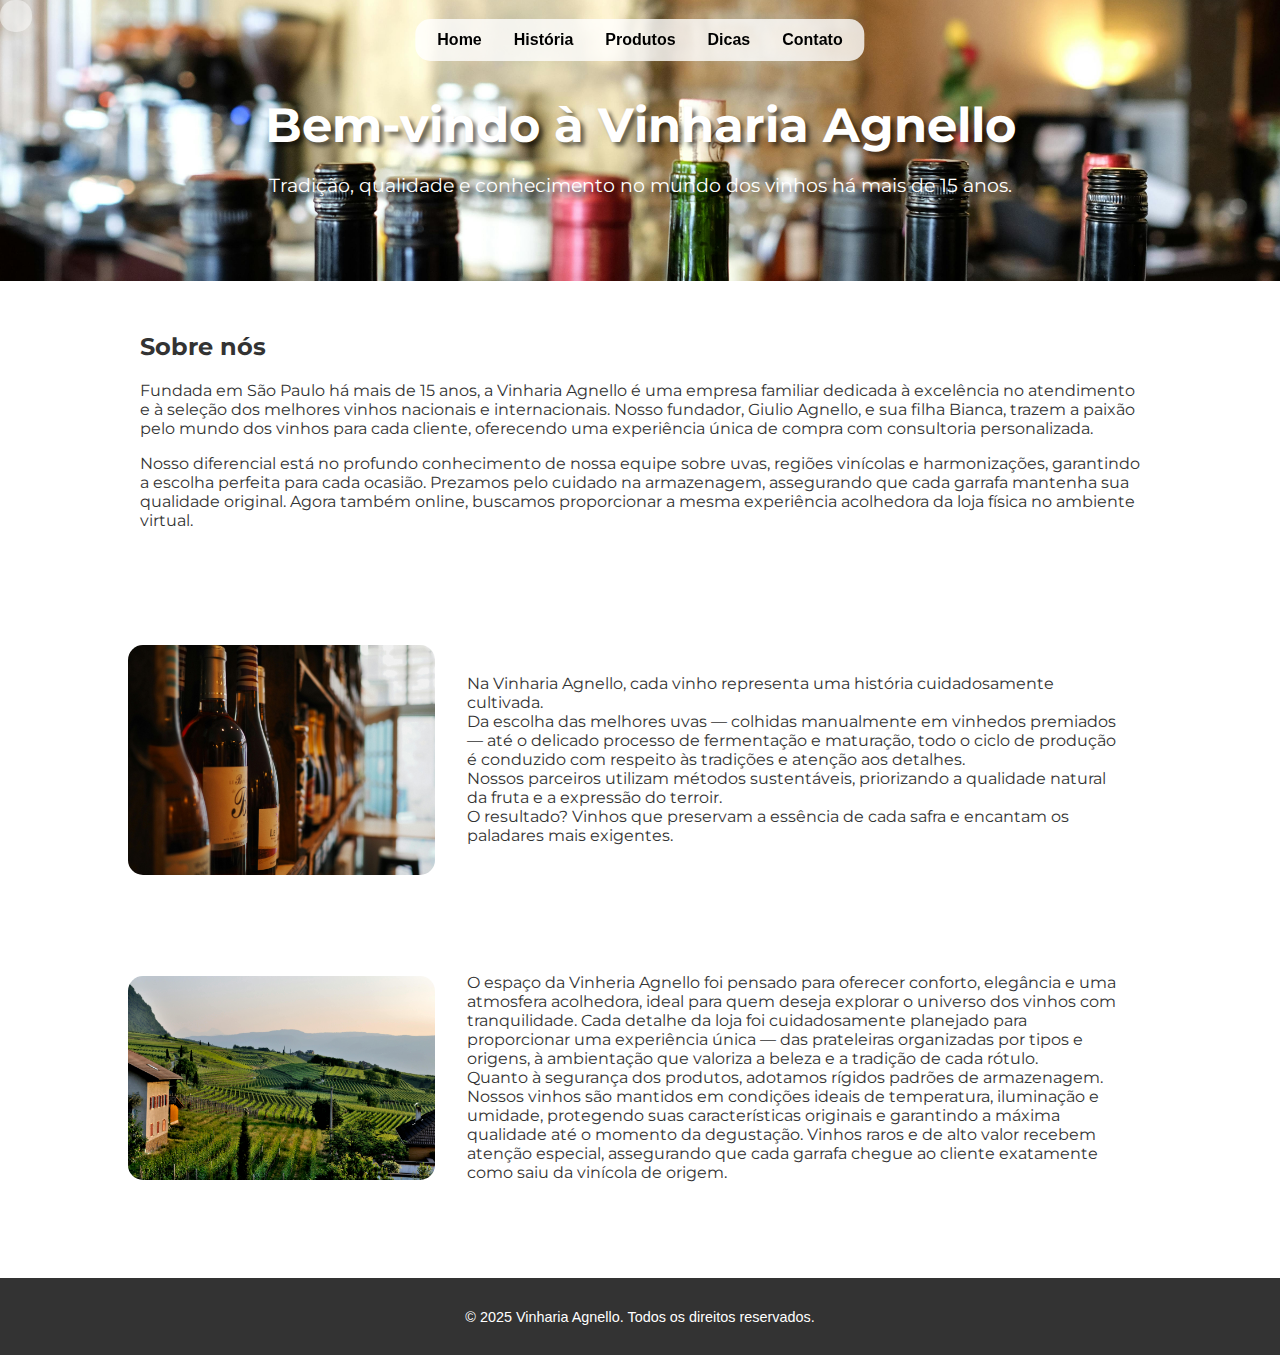
<file: index.html>
<!DOCTYPE html>
<html lang="pt-BR">
<head>
    <meta charset="UTF-8">
    <meta name="viewport" content="width=device-width, initial-scale=1.0">
    <meta name="keywords" content="vinhos, vinheria, Agnello, loja de vinhos, harmonização">
    <meta name="description" content="A Vinharia Agnello traz os melhores vinhos nacionais e internacionais para você.">
    <title>Vinharia Agnello</title>
    <link rel="stylesheet" href="style.css">
    <link href="https://fonts.googleapis.com/css2?family=Montserrat:wght@400;700&display=swap" rel="stylesheet">

    
</head>
<body>
    <header>
        <nav>
            <ul>
                <li><a href="index.html">Home</a></li>
                <li><a href="src/pages/historia.html">História</a></li>
                <li><a href="src/pages/produtos.html">Produtos</a></li>
                <li><a href="src/pages/dicas.html">Dicas</a></li>
                <li><a href="src/pages/contato.html">Contato</a></li>
            </ul>
        </nav>
    </header>

    <main>
        <section class="hero">
            <h1>Bem-vindo à Vinharia Agnello</h1>
            <p>Tradição, qualidade e conhecimento no mundo dos vinhos há mais de 15 anos.</p>
        </section>
        
        <section class="sobre">
            <h2>Sobre nós</h2>
            <p>Fundada em São Paulo há mais de 15 anos, a Vinharia Agnello é uma empresa familiar dedicada à excelência no atendimento e à seleção dos melhores vinhos nacionais e internacionais. Nosso fundador, Giulio Agnello, e sua filha Bianca, trazem a paixão pelo mundo dos vinhos para cada cliente, oferecendo uma experiência única de compra com consultoria personalizada. 
            </p>
            <p>Nosso diferencial está no profundo conhecimento de nossa equipe sobre uvas, regiões vinícolas e harmonizações, garantindo a escolha perfeita para cada ocasião. Prezamos pelo cuidado na armazenagem, assegurando que cada garrafa mantenha sua qualidade original. Agora também online, buscamos proporcionar a mesma experiência acolhedora da loja física no ambiente virtual.</p>
        </section>
        <section>
            <div class="vinhos">
                <img src="./imgs/pexels-kxrz-2664149.jpg" alt=" Nossos vinhos">
                <p>
                    Na Vinharia Agnello, cada vinho representa uma história cuidadosamente cultivada. 
                    <br>
                    Da escolha das melhores uvas — colhidas manualmente em vinhedos premiados — até o delicado processo de fermentação e maturação, todo o ciclo de produção é conduzido com respeito às tradições e atenção aos detalhes. 
                    <br>
                    Nossos parceiros utilizam métodos sustentáveis, priorizando a qualidade natural da fruta e a expressão do terroir. 
                    <br>
                    O resultado? Vinhos que preservam a essência de cada safra e encantam os paladares mais exigentes.
                </p>
            </div>
            <div class="vinicula">
                <img src="./imgs/pexels-roland-dumke-340464-943700.jpg" alt="Nosso espaço">
                <p>
                    O espaço da Vinheria Agnello foi pensado para oferecer conforto, elegância e uma atmosfera acolhedora, ideal para quem deseja explorar o universo dos vinhos com tranquilidade. Cada detalhe da loja foi cuidadosamente planejado para proporcionar uma experiência única — das prateleiras organizadas por tipos e origens, à ambientação que valoriza a beleza e a tradição de cada rótulo.
                    <br>
                    Quanto à segurança dos produtos, adotamos rígidos padrões de armazenagem. Nossos vinhos são mantidos em condições ideais de temperatura, iluminação e umidade, protegendo suas características originais e garantindo a máxima qualidade até o momento da degustação. Vinhos raros e de alto valor recebem atenção especial, assegurando que cada garrafa chegue ao cliente exatamente como saiu da vinícola de origem.
                </p>
                
            </div>
        </section>
    </main>
    
    <footer>
        <p>&copy; 2025 Vinharia Agnello. Todos os direitos reservados.</p>
    </footer>
</body>
</html>
</file>
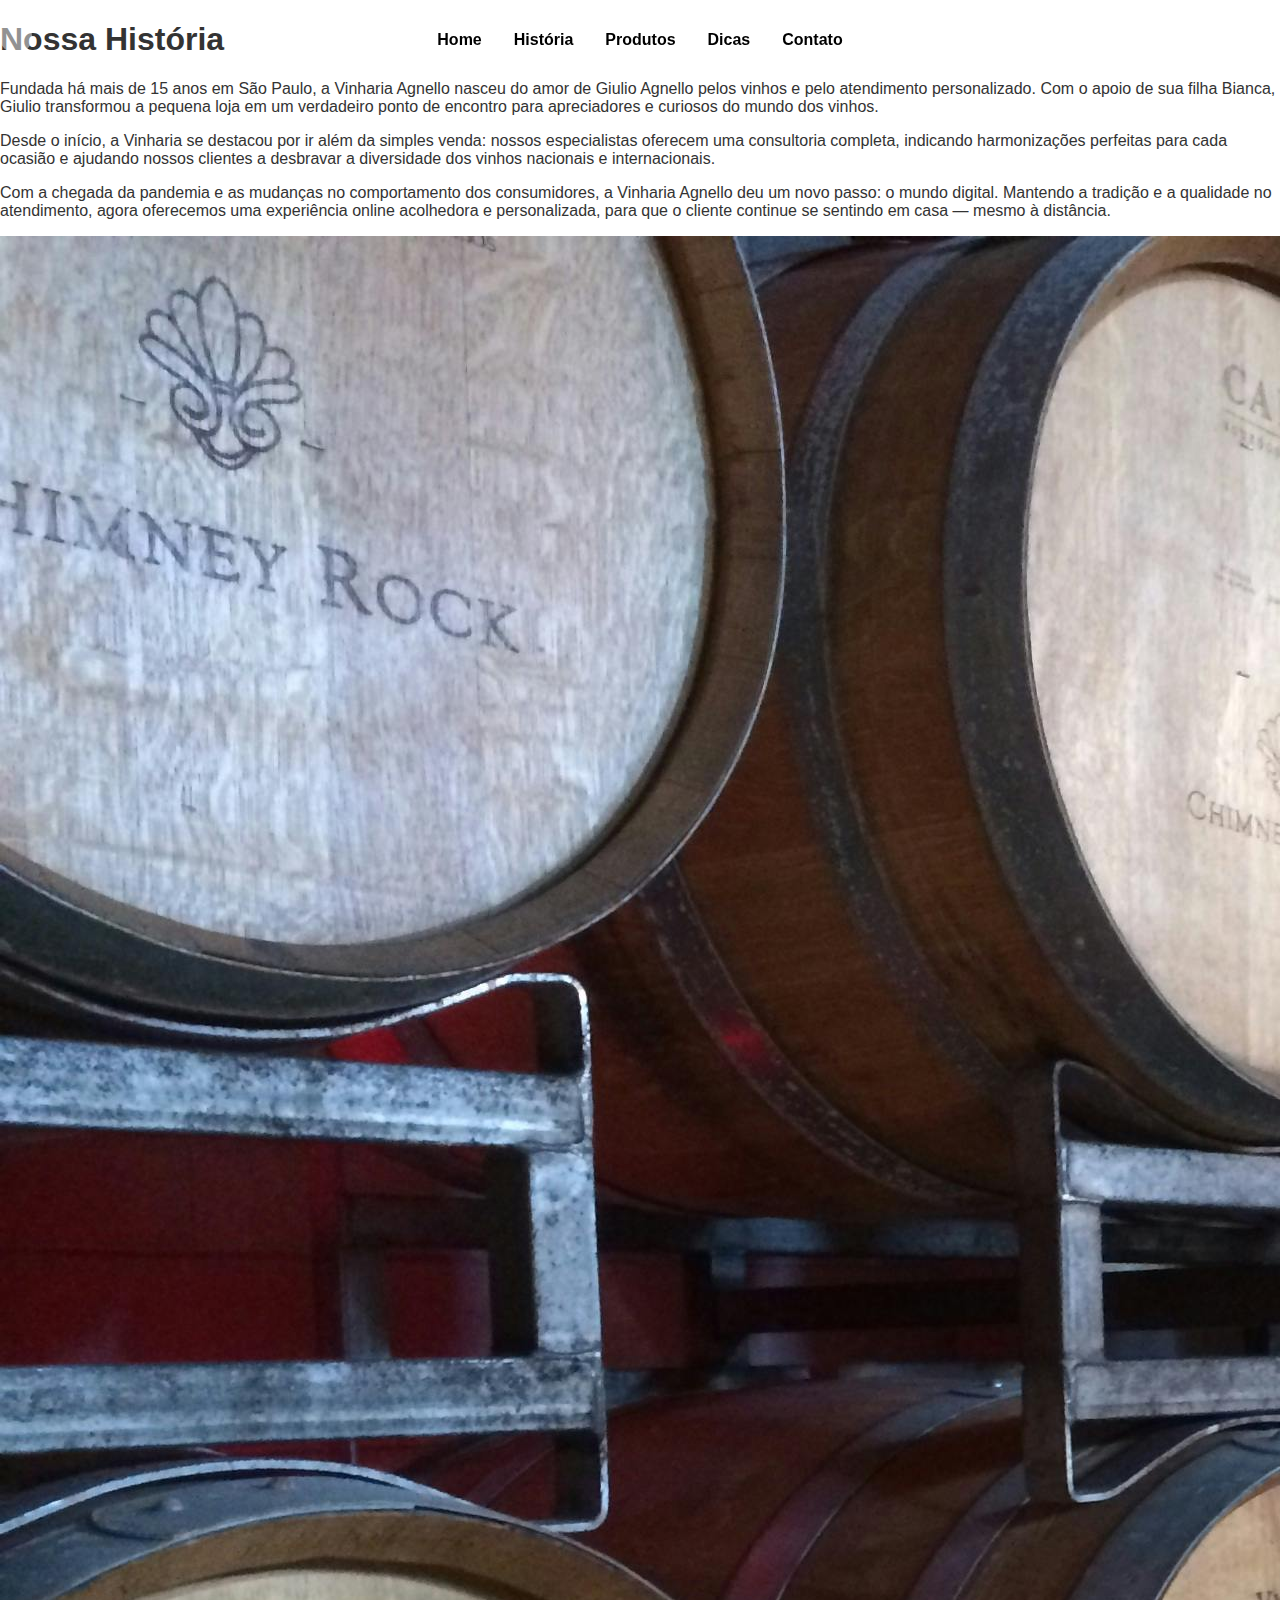
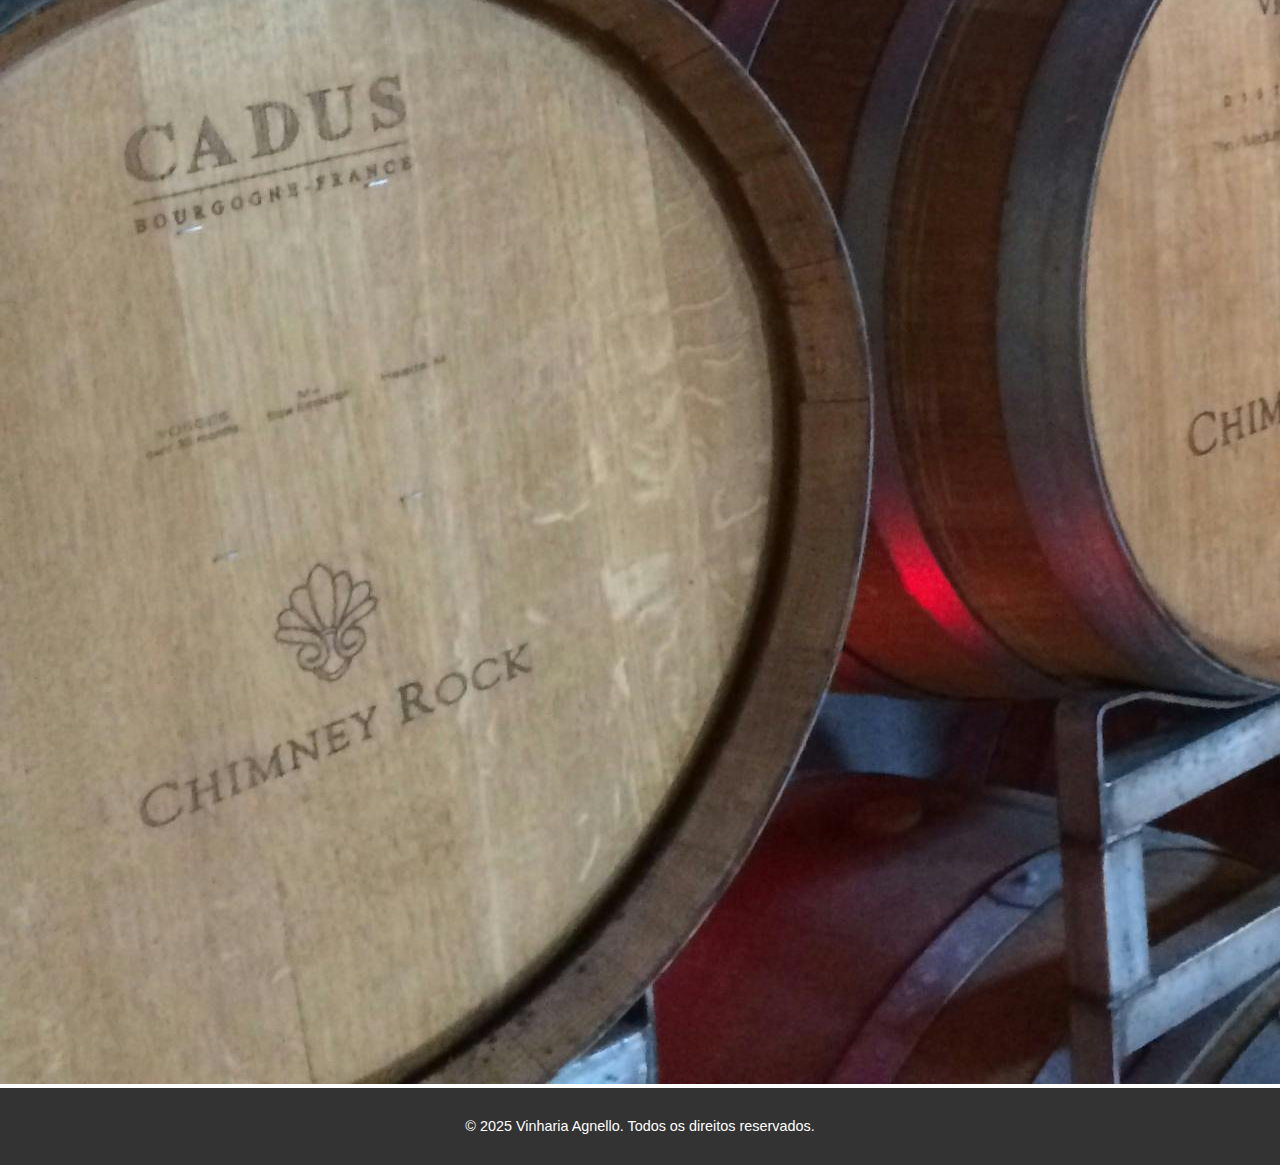
<file: historia.html>
<!DOCTYPE html>
<html lang="pt-BR">
<head>
    <meta charset="UTF-8">
    <meta name="viewport" content="width=device-width, initial-scale=1.0">
    <meta name="keywords" content="vinhos, história da Vinharia Agnello, tradição em vinhos">
    <meta name="description" content="Conheça a história da Vinharia Agnello, mais de 15 anos de tradição e excelência no mundo dos vinhos.">
    <title>História - Vinharia Agnello</title>
    <link rel="stylesheet" href="style.css">
</head>
<body>
    <header>
        <nav>
            <ul>
                <li><a href="index.html">Home</a></li>
                <li><a href="historia.html">História</a></li>
                <li><a href="produtos.html">Produtos</a></li>
                <li><a href="dicas.html">Dicas</a></li>
                <li><a href="contato.html" target="_blank">Contato</a></li>
            </ul>
        </nav>
    </header>

    <main>
        <section class="pagina">
            <h1>Nossa História</h1>
            <p>Fundada há mais de 15 anos em São Paulo, a Vinharia Agnello nasceu do amor de Giulio Agnello pelos vinhos e pelo atendimento personalizado. Com o apoio de sua filha Bianca, Giulio transformou a pequena loja em um verdadeiro ponto de encontro para apreciadores e curiosos do mundo dos vinhos.</p>

            <p>Desde o início, a Vinharia se destacou por ir além da simples venda: nossos especialistas oferecem uma consultoria completa, indicando harmonizações perfeitas para cada ocasião e ajudando nossos clientes a desbravar a diversidade dos vinhos nacionais e internacionais.</p>

            <p>Com a chegada da pandemia e as mudanças no comportamento dos consumidores, a Vinharia Agnello deu um novo passo: o mundo digital. Mantendo a tradição e a qualidade no atendimento, agora oferecemos uma experiência online acolhedora e personalizada, para que o cliente continue se sentindo em casa — mesmo à distância.</p>

            <img src="./imgs/pexels-pixabay-434311.jpg">
        </section>
    </main>

    <footer>
        <p>&copy; 2025 Vinharia Agnello. Todos os direitos reservados.</p>
    </footer>
</body>
</html>
</file>
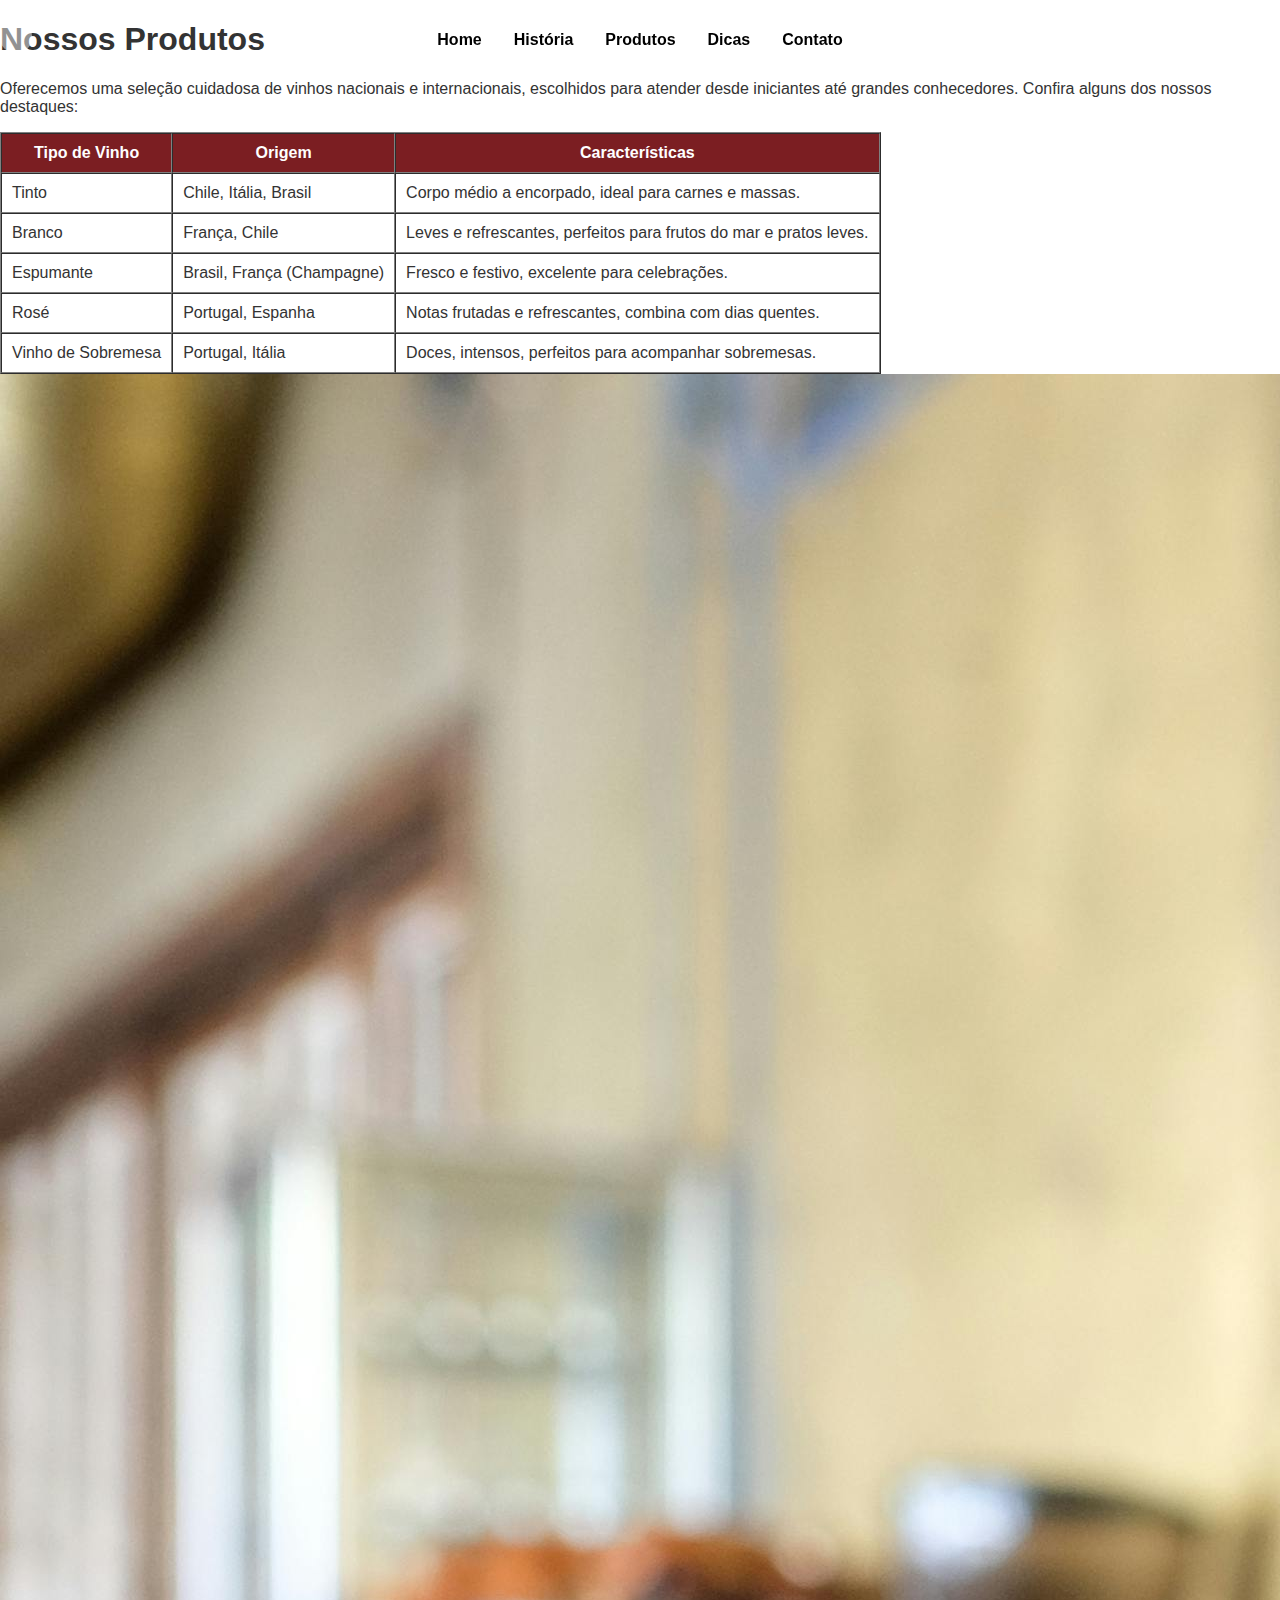
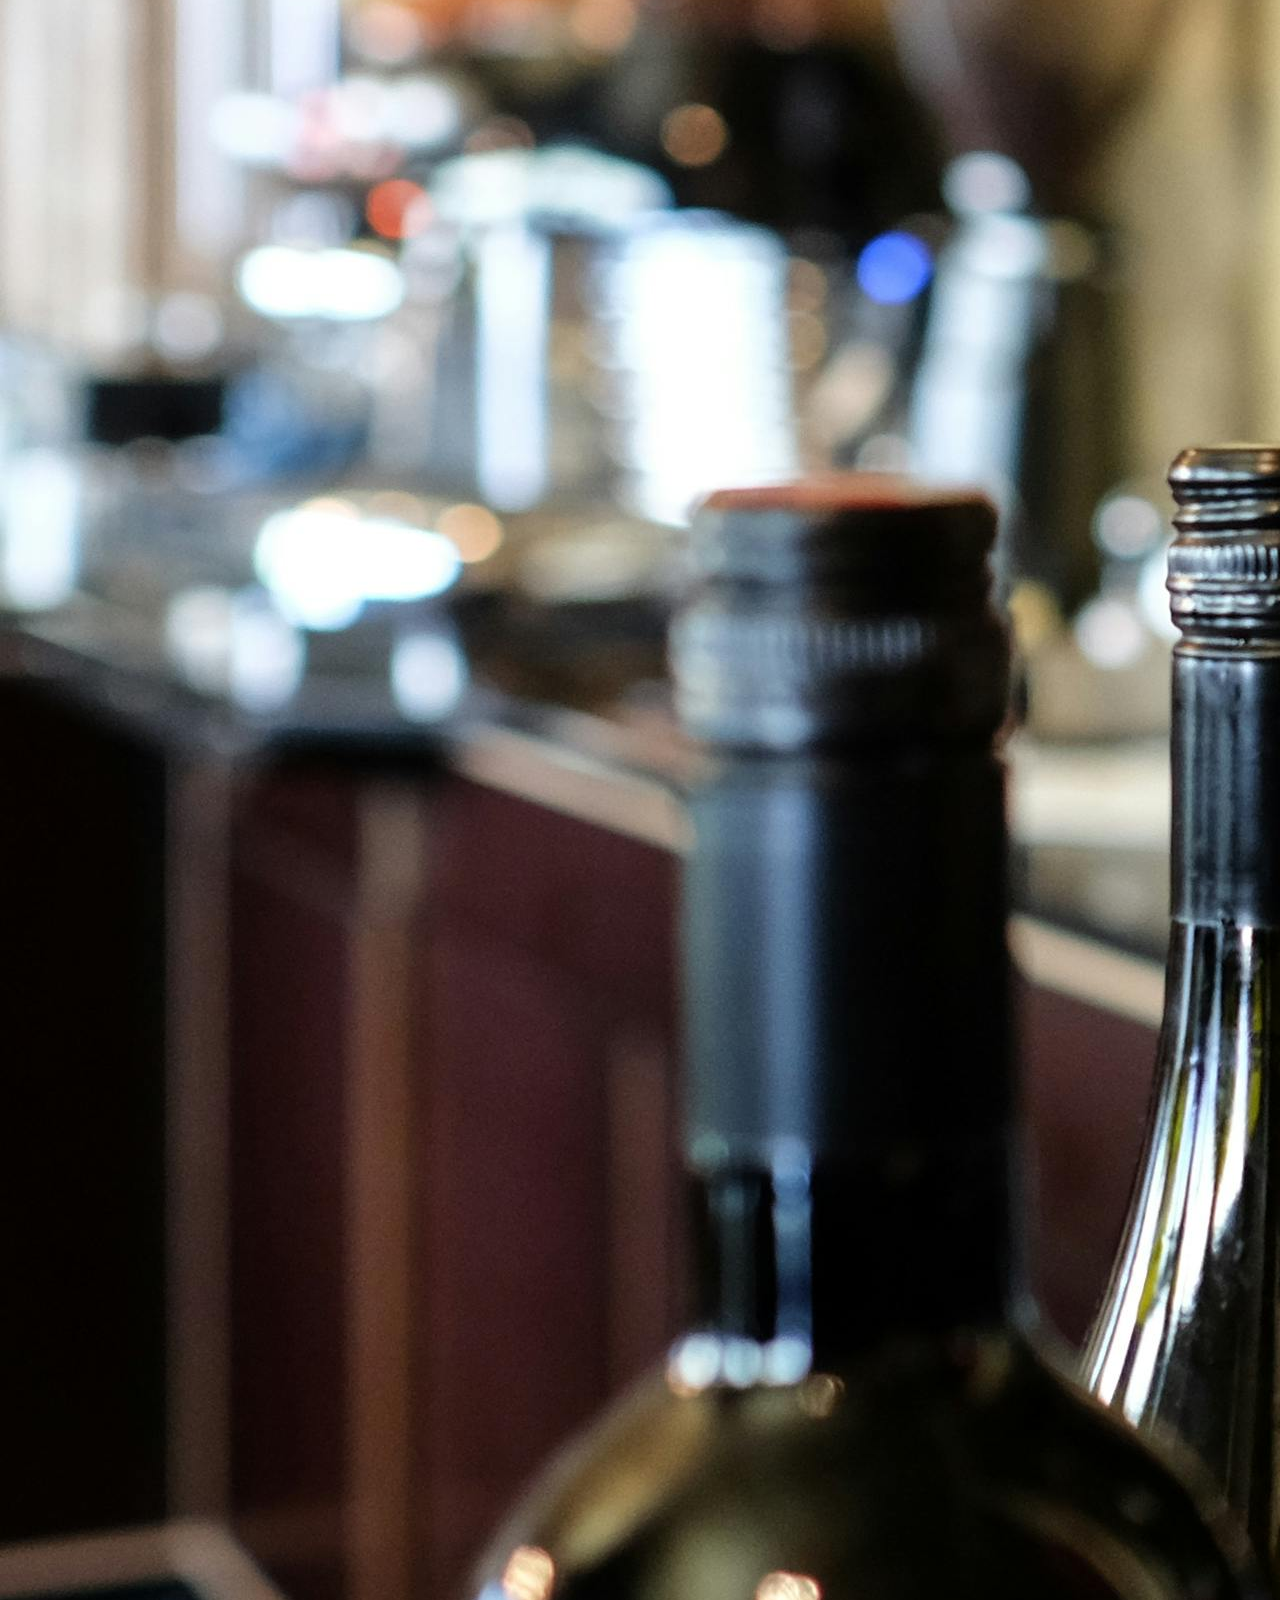
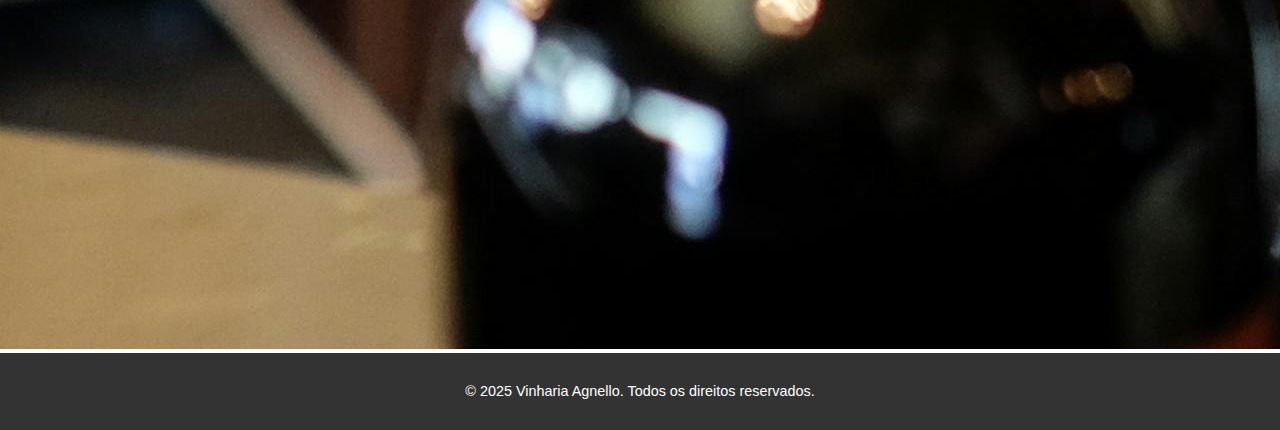
<file: produtos.html>
<!DOCTYPE html>
<html lang="pt-BR">
<head>
    <meta charset="UTF-8">
    <meta name="viewport" content="width=device-width, initial-scale=1.0">
    <meta name="keywords" content="vinhos, produtos, tipos de vinhos, vinheria agnello">
    <meta name="description" content="Conheça a seleção de vinhos da Vinharia Agnello para todas as ocasiões.">
    <title>Produtos - Vinharia Agnello</title>
    <link rel="stylesheet" href="style.css">
</head>
<body>
    <header>
        <nav>
            <ul>
                <li><a href="../../index.html">Home</a></li>
                <li><a href="historia.html">História</a></li>
                <li><a href="produtos.html">Produtos</a></li>
                <li><a href="dicas.html">Dicas</a></li>
                <li><a href="contato.html">Contato</a></li>
            </ul>
        </nav>
    </header>

    <main>
        <section class="pagina2">
            <h1>Nossos Produtos</h1>
            <p>Oferecemos uma seleção cuidadosa de vinhos nacionais e internacionais, escolhidos para atender desde iniciantes até grandes conhecedores. Confira alguns dos nossos destaques:</p>

            <table border="1" cellpadding="10" cellspacing="0">
                <thead style="background-color:#7b1e22; color:rgb(255, 255, 255);">
                    <tr>
                        <th>Tipo de Vinho</th>
                        <th>Origem</th>
                        <th>Características</th>
                    </tr>
                </thead>
                <tbody>
                    <tr>
                        <td>Tinto</td>
                        <td>Chile, Itália, Brasil</td>
                        <td>Corpo médio a encorpado, ideal para carnes e massas.</td>
                    </tr>
                    <tr>
                        <td>Branco</td>
                        <td>França, Chile</td>
                        <td>Leves e refrescantes, perfeitos para frutos do mar e pratos leves.</td>
                    </tr>
                    <tr>
                        <td>Espumante</td>
                        <td>Brasil, França (Champagne)</td>
                        <td>Fresco e festivo, excelente para celebrações.</td>
                    </tr>
                    <tr>
                        <td>Rosé</td>
                        <td>Portugal, Espanha</td>
                        <td>Notas frutadas e refrescantes, combina com dias quentes.</td>
                    </tr>
                    <tr>
                        <td>Vinho de Sobremesa</td>
                        <td>Portugal, Itália</td>
                        <td>Doces, intensos, perfeitos para acompanhar sobremesas.</td>
                    </tr>
                </tbody>
            </table>

            <img src="./imgs/pexels-marketingtuig-87224.jpg">
        </section>
    </main>

    <footer>
        <p>&copy; 2025 Vinharia Agnello. Todos os direitos reservados.</p>
    </footer>
</body>
</html>
</file>
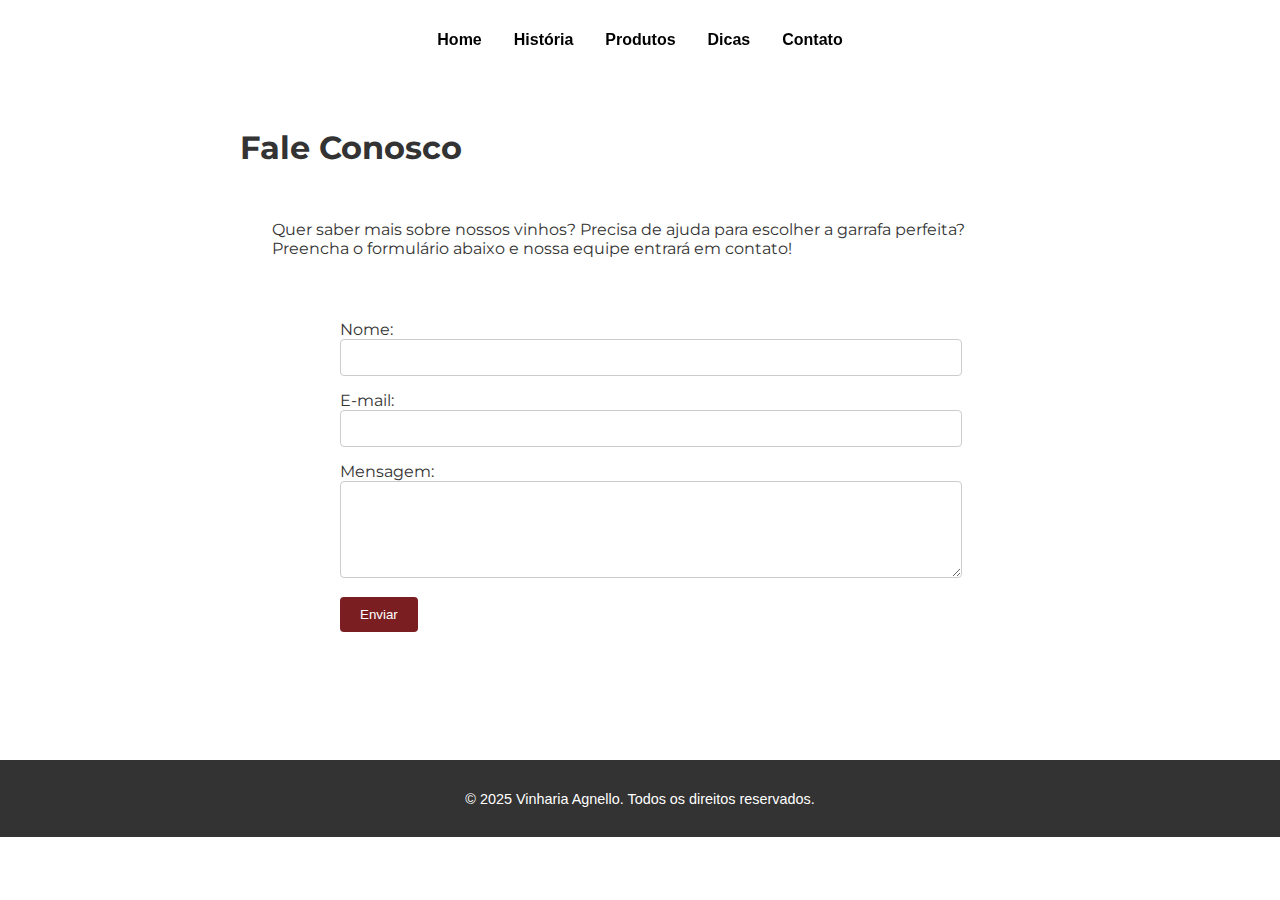
<file: src/html/contato.html>
<!DOCTYPE html>
<html lang="pt-BR">
<head>
    <meta charset="UTF-8">
    <meta name="viewport" content="width=device-width, initial-scale=1.0">
    <meta name="keywords" content="contato, fale conosco, vinheria agnello">
    <meta name="description" content="Entre em contato com a Vinharia Agnello para tirar dúvidas ou fazer pedidos.">
    <title>Contato - Vinharia Agnello</title>
    <link rel="stylesheet" href="../css/style.css">
    <link href="https://fonts.googleapis.com/css2?family=Montserrat:wght@400;700&display=swap" rel="stylesheet">
</head>
<body>
    <header>
        <nav>
            <ul>
                <li><a href="../../index.html">Home</a></li>
                <li><a href="historia.html">História</a></li>
                <li><a href="produtos.html">Produtos</a></li>
                <li><a href="dicas.html">Dicas</a></li>
                <li><a href="contato.html">Contato</a></li>
            </ul>
        </nav>
    </header>

    <main>
        <section class="pagina">
            <h1>Fale Conosco</h1>
            <p>Quer saber mais sobre nossos vinhos? Precisa de ajuda para escolher a garrafa perfeita? Preencha o formulário abaixo e nossa equipe entrará em contato!</p>

            <form action="#" method="POST" style="margin-top:30px; max-width:600px; margin-left:auto; margin-right:auto;">
                <div style="margin-bottom:15px;">
                    <label for="nome">Nome:</label><br>
                    <input type="text" id="nome" name="nome" required style="width:100%; padding:10px; border:1px solid #ccc; border-radius:4px;">
                </div>

                <div style="margin-bottom:15px;">
                    <label for="email">E-mail:</label><br>
                    <input type="email" id="email" name="email" required style="width:100%; padding:10px; border:1px solid #ccc; border-radius:4px;">
                </div>

                <div style="margin-bottom:15px;">
                    <label for="mensagem">Mensagem:</label><br>
                    <textarea id="mensagem" name="mensagem" rows="5" required style="width:100%; padding:10px; border:1px solid #ccc; border-radius:4px;"></textarea>
                </div>

                <button class="botao" type="submit" style="">
                    Enviar
                </button>
            </form>
        </section>
    </main>

    <footer>
        <p>&copy; 2025 Vinharia Agnello. Todos os direitos reservados.</p>
    </footer>
</body>
</html>
</file>
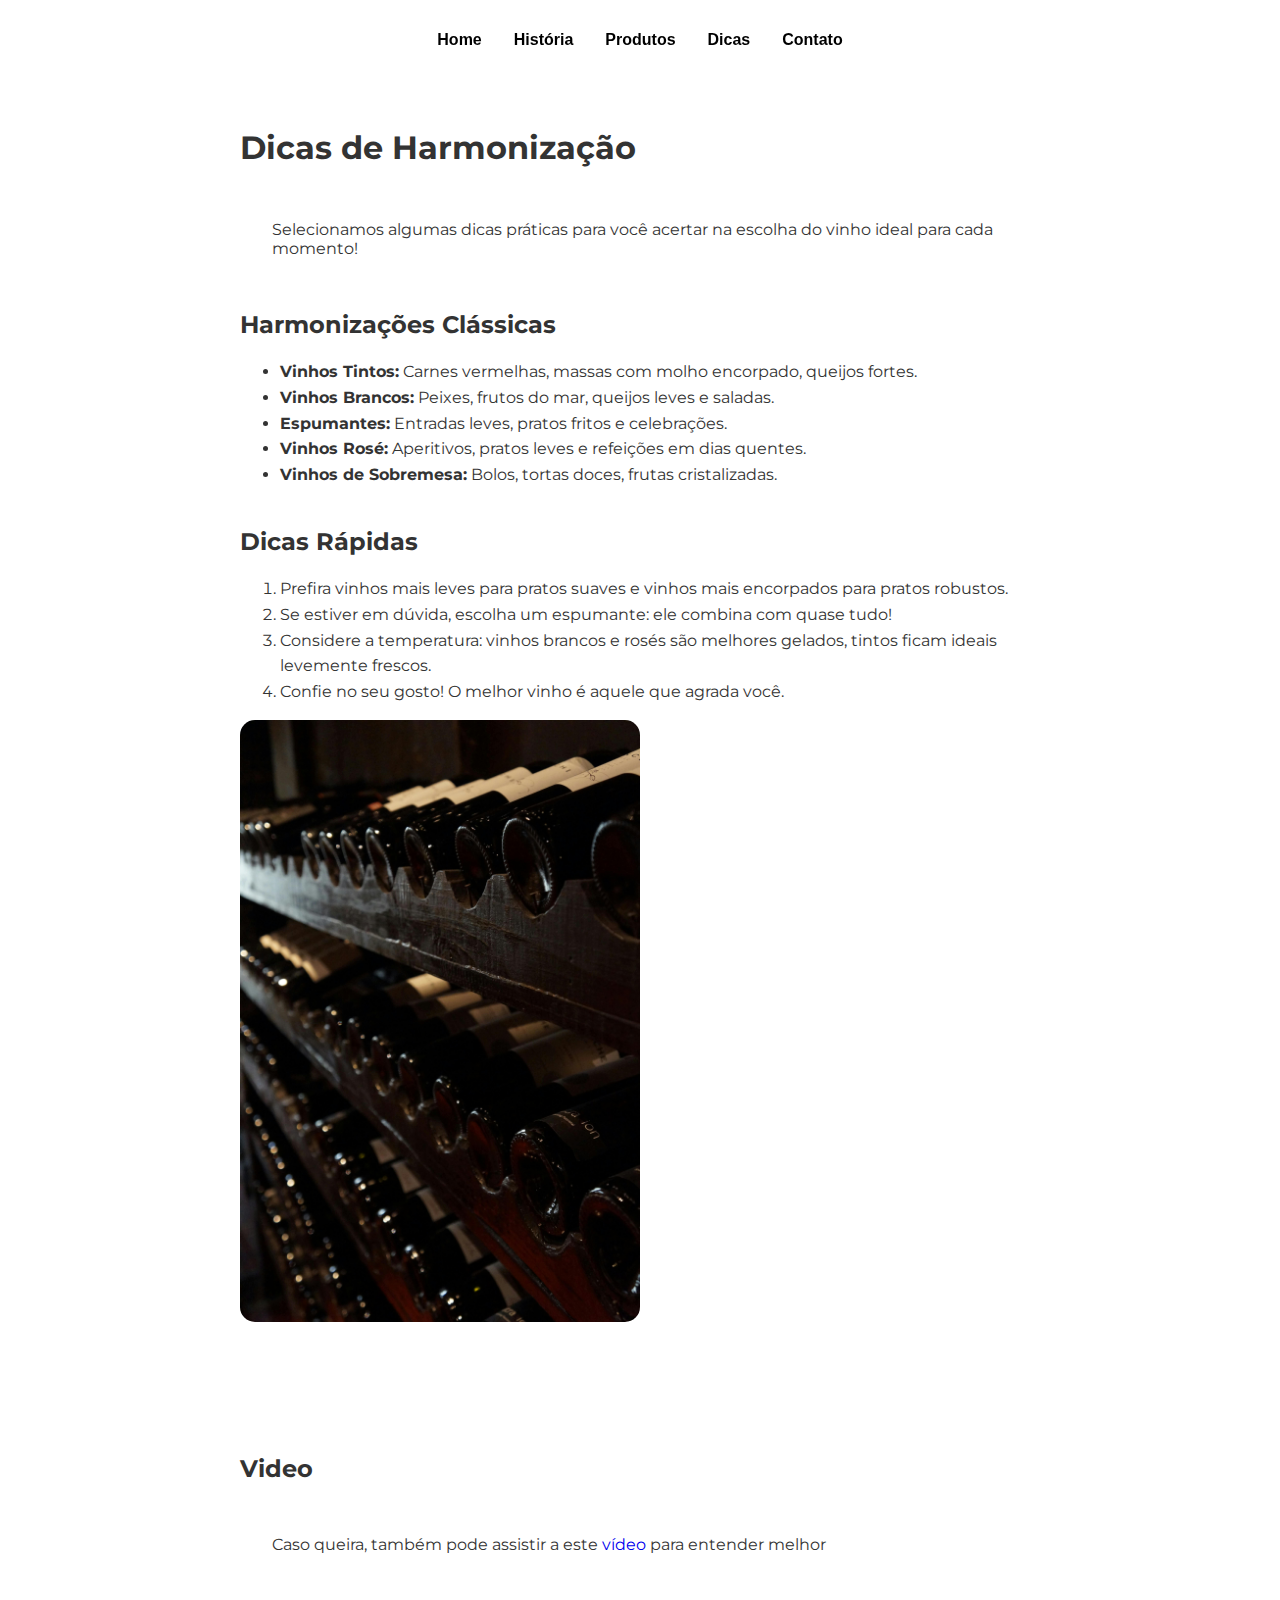
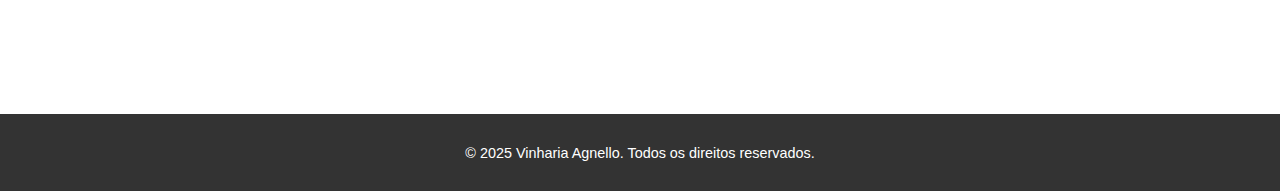
<file: src/html/dicas.html>
<!DOCTYPE html>
<html lang="pt-BR">

<head>
    <meta charset="UTF-8">
    <meta name="viewport" content="width=device-width, initial-scale=1.0">
    <meta name="keywords" content="dicas de vinho, harmonização, como escolher vinhos">
    <meta name="description" content="Dicas da Vinharia Agnello para escolher o vinho ideal para cada ocasião.">
    <title>Dicas - Vinharia Agnello</title>
    <link rel="stylesheet" href="../css/style.css">
    <link rel="stylesheet" href="../css/efeitos.css">
    <link href="https://fonts.googleapis.com/css2?family=Montserrat:wght@400;700&display=swap" rel="stylesheet">
</head>

<body>
    <header>
        <nav>
            <ul>
                <li><a href="../../index.html">Home</a></li>
                <li><a href="historia.html">História</a></li>
                <li><a href="produtos.html">Produtos</a></li>
                <li><a href="dicas.html">Dicas</a></li>
                <li><a href="contato.html" target="_blank">Contato</a></li>
            </ul>
        </nav>
    </header>

    <main>
        <section class="pagina">
            <h1>Dicas de Harmonização</h1>
            <p>Selecionamos algumas dicas práticas para você acertar na escolha do vinho ideal para cada momento!</p>

            <h2>Harmonizações Clássicas</h2>
            <ul style="margin-top:20px; line-height:1.6;">
                <li><strong>Vinhos Tintos:</strong> Carnes vermelhas, massas com molho encorpado, queijos fortes.</li>
                <li><strong>Vinhos Brancos:</strong> Peixes, frutos do mar, queijos leves e saladas.</li>
                <li><strong>Espumantes:</strong> Entradas leves, pratos fritos e celebrações.</li>
                <li><strong>Vinhos Rosé:</strong> Aperitivos, pratos leves e refeições em dias quentes.</li>
                <li><strong>Vinhos de Sobremesa:</strong> Bolos, tortas doces, frutas cristalizadas.</li>
            </ul>

            <h2 style="margin-top:40px;">Dicas Rápidas</h2>
            <ol style="margin-top:20px; line-height:1.6;">
                <li>Prefira vinhos mais leves para pratos suaves e vinhos mais encorpados para pratos robustos.</li>
                <li>Se estiver em dúvida, escolha um espumante: ele combina com quase tudo!</li>
                <li>Considere a temperatura: vinhos brancos e rosés são melhores gelados, tintos ficam ideais levemente
                    frescos.</li>
                <li>Confie no seu gosto! O melhor vinho é aquele que agrada você.</li>
            </ol>

            <img src="../assets/imgs/pexels-cantuariabruno-774455.jpg" alt="Imagem de harmonização de vinhos">
        </section>
        <section class="video">
            <h2>Video</h2>
            <p>
                Caso queira, também pode assistir a este <a href="https://youtu.be/LTrOV9CckXg?si=iQbZJelH9UIekwO3" target="_blank" class="linkvideo">vídeo</a> para entender melhor
            </p>
        </section>
    </main>

    <footer>
        <p>&copy; 2025 Vinharia Agnello. Todos os direitos reservados.</p>
    </footer>
</body>

</html>
</file>
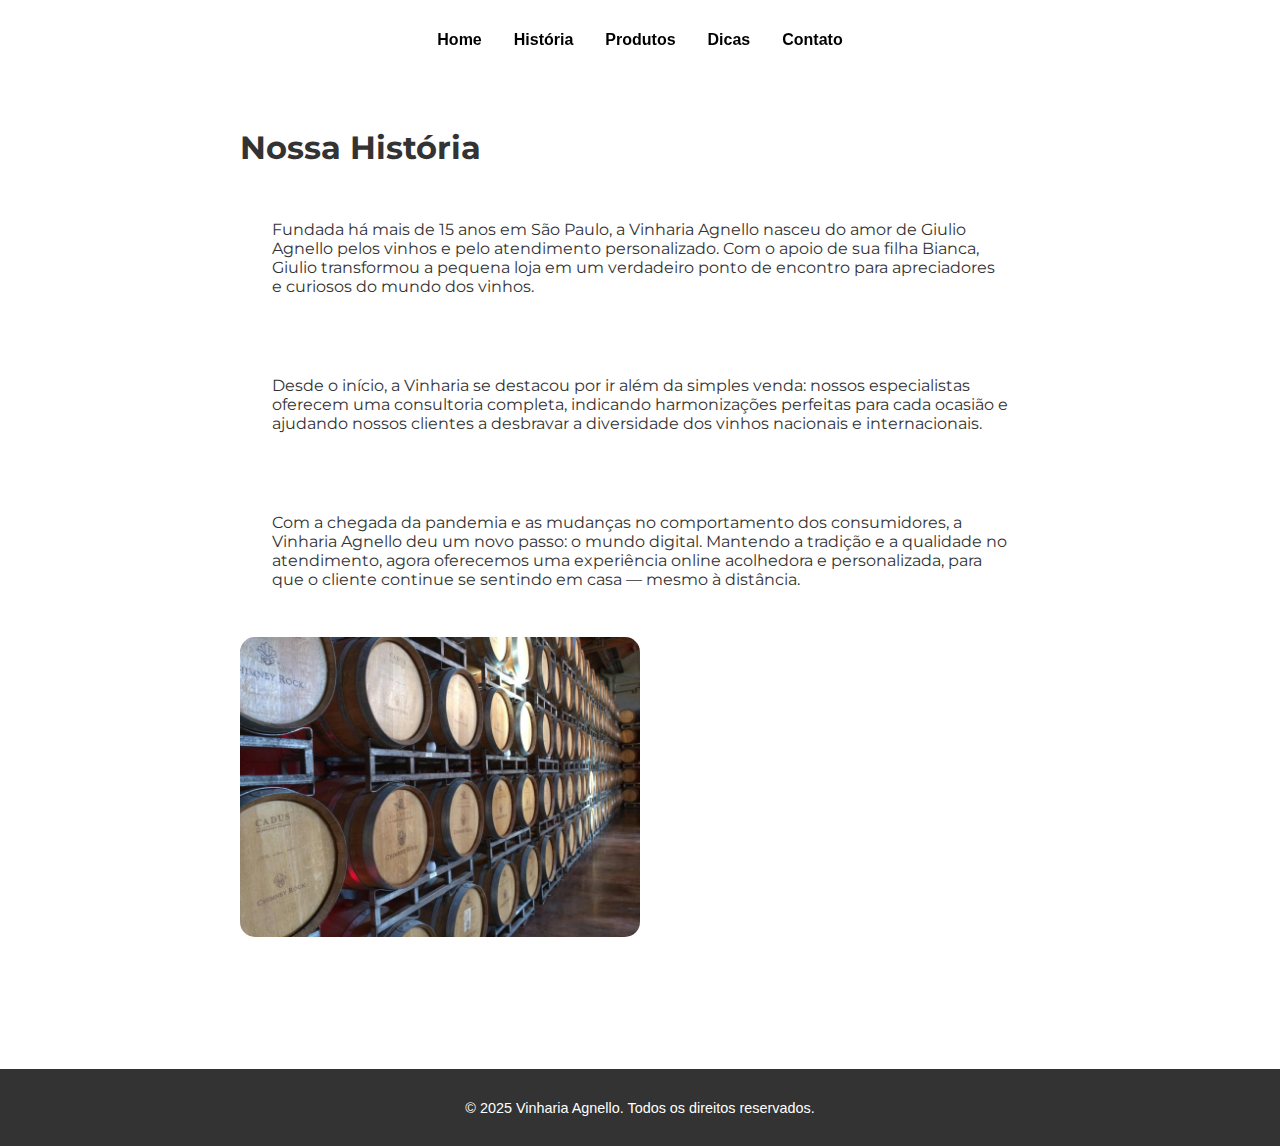
<file: src/html/historia.html>
<!DOCTYPE html>
<html lang="pt-BR">
<head>
    <meta charset="UTF-8">
    <meta name="viewport" content="width=device-width, initial-scale=1.0">
    <meta name="keywords" content="vinhos, história da Vinharia Agnello, tradição em vinhos">
    <meta name="description" content="Conheça a história da Vinharia Agnello, mais de 15 anos de tradição e excelência no mundo dos vinhos.">
    <title>História - Vinharia Agnello</title>
    <link rel="stylesheet" href="../css/style.css">
    <link href="https://fonts.googleapis.com/css2?family=Montserrat:wght@400;700&display=swap" rel="stylesheet">
</head>
<body>
    <header>
        <nav>
            <ul>
                <li><a href="../../index.html">Home</a></li>
                <li><a href="historia.html">História</a></li>
                <li><a href="produtos.html">Produtos</a></li>
                <li><a href="dicas.html">Dicas</a></li>
                <li><a href="contato.html" target="_blank">Contato</a></li>
            </ul>
        </nav>
    </header>

    <main>
        <section class="pagina">
            <h1>Nossa História</h1>
            <p>Fundada há mais de 15 anos em São Paulo, a Vinharia Agnello nasceu do amor de Giulio Agnello pelos vinhos e pelo atendimento personalizado. Com o apoio de sua filha Bianca, Giulio transformou a pequena loja em um verdadeiro ponto de encontro para apreciadores e curiosos do mundo dos vinhos.</p>

            <p>Desde o início, a Vinharia se destacou por ir além da simples venda: nossos especialistas oferecem uma consultoria completa, indicando harmonizações perfeitas para cada ocasião e ajudando nossos clientes a desbravar a diversidade dos vinhos nacionais e internacionais.</p>

            <p>Com a chegada da pandemia e as mudanças no comportamento dos consumidores, a Vinharia Agnello deu um novo passo: o mundo digital. Mantendo a tradição e a qualidade no atendimento, agora oferecemos uma experiência online acolhedora e personalizada, para que o cliente continue se sentindo em casa — mesmo à distância.</p>

            <img src="../assets/imgs/pexels-pixabay-434311.jpg">
        </section>
    </main>

    <footer>
        <p>&copy; 2025 Vinharia Agnello. Todos os direitos reservados.</p>
    </footer>
</body>
</html>
</file>
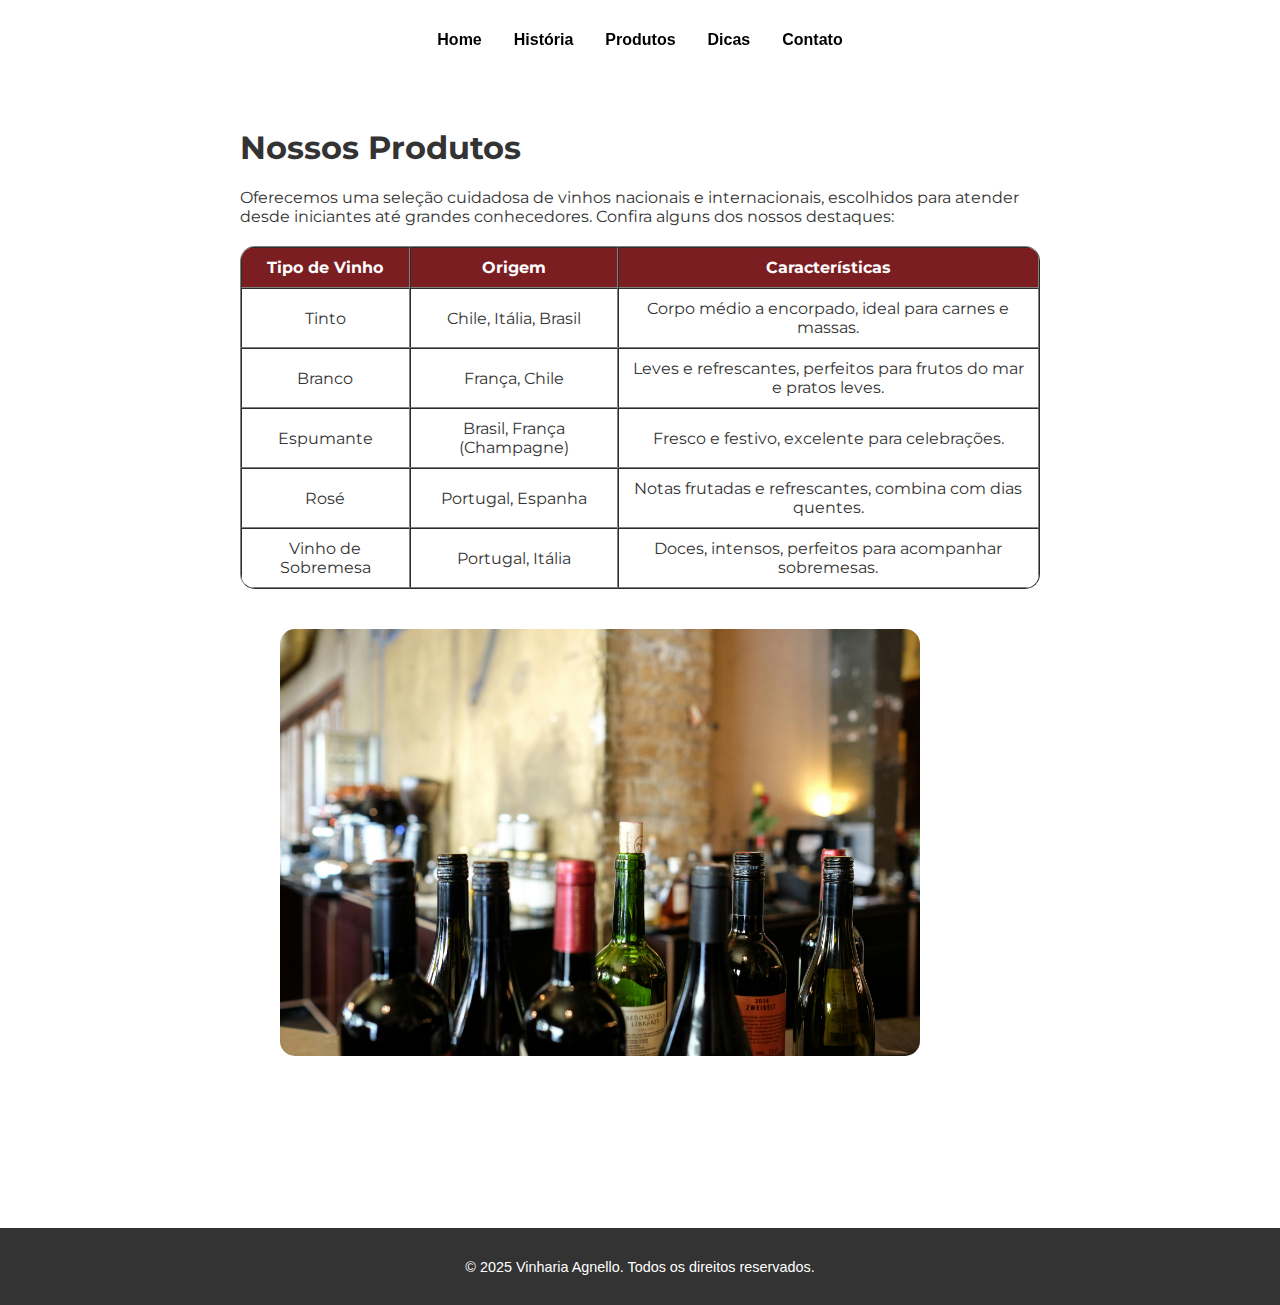
<file: src/html/produtos.html>
<!DOCTYPE html>
<html lang="pt-BR">
<head>
    <meta charset="UTF-8">
    <meta name="viewport" content="width=device-width, initial-scale=1.0">
    <meta name="keywords" content="vinhos, produtos, tipos de vinhos, vinheria agnello">
    <meta name="description" content="Conheça a seleção de vinhos da Vinharia Agnello para todas as ocasiões.">
    <title>Produtos - Vinharia Agnello</title>
    <link rel="stylesheet" href="../css/style.css">
    <link href="https://fonts.googleapis.com/css2?family=Montserrat:wght@400;700&display=swap" rel="stylesheet">
</head>
<body>
    <header>
        <nav>
            <ul>
                <li><a href="../../index.html">Home</a></li>
                <li><a href="historia.html">História</a></li>
                <li><a href="produtos.html">Produtos</a></li>
                <li><a href="dicas.html">Dicas</a></li>
                <li><a href="contato.html" target="_blank">Contato</a></li>
            </ul>
        </nav>
    </header>

    <main>
        <section class="pagina2">
            <h1>Nossos Produtos</h1>
            <p>Oferecemos uma seleção cuidadosa de vinhos nacionais e internacionais, escolhidos para atender desde iniciantes até grandes conhecedores. Confira alguns dos nossos destaques:</p>

            <table border="1" cellpadding="10" cellspacing="0">
                <thead style="background-color:#7b1e22; color:rgb(255, 255, 255);">
                    <tr>
                        <th>Tipo de Vinho</th>
                        <th>Origem</th>
                        <th>Características</th>
                    </tr>
                </thead>
                <tbody>
                    <tr>
                        <td>Tinto</td>
                        <td>Chile, Itália, Brasil</td>
                        <td>Corpo médio a encorpado, ideal para carnes e massas.</td>
                    </tr>
                    <tr>
                        <td>Branco</td>
                        <td>França, Chile</td>
                        <td>Leves e refrescantes, perfeitos para frutos do mar e pratos leves.</td>
                    </tr>
                    <tr>
                        <td>Espumante</td>
                        <td>Brasil, França (Champagne)</td>
                        <td>Fresco e festivo, excelente para celebrações.</td>
                    </tr>
                    <tr>
                        <td>Rosé</td>
                        <td>Portugal, Espanha</td>
                        <td>Notas frutadas e refrescantes, combina com dias quentes.</td>
                    </tr>
                    <tr>
                        <td>Vinho de Sobremesa</td>
                        <td>Portugal, Itália</td>
                        <td>Doces, intensos, perfeitos para acompanhar sobremesas.</td>
                    </tr>
                </tbody>
            </table>

            <img src="../assets/imgs/pexels-marketingtuig-87224.jpg">
        </section>
    </main>

    <footer>
        <p>&copy; 2025 Vinharia Agnello. Todos os direitos reservados.</p>
    </footer>
</body>
</html>
</file>
<file: style.css>
body {
    font-family: 'Segoe UI', Tahoma, Geneva, Verdana, sans-serif;
    margin: 0;
    padding: 0;
    background-color: #ffffff;
    color: #333;
}

header {
    padding: 1rem;
    background-size: cover;
    position: fixed;
    background-color: #ffffff77;
    border-radius: 15px;
}

nav ul {
    list-style: none;
    display: flex;
    justify-content: center;
    gap: 2rem;
    margin: 2px;
    padding: 0;
}

nav {
    position: fixed;
    top: 40px;
    left: 50%;
    transform: translate(-50%, -50%);
    background-color: rgba(255, 255, 255, 0.8); /* fundo translúcido */
    padding: 10px 20px;
    border-radius: 15px;
    z-index: 1000;
    display: flex;
    gap: 20px;
  }
  

nav a {
    color: #000000;
    text-decoration: none;
    font-weight: bold;
    transition: font-size 0.3s ease;
}

nav a:hover {
    font-size: 20px;
}

main {
    font-family: 'Montserrat', sans-serif
}

.hero {

    text-align: center;
    padding: 4rem 2rem;
    background-image: url(./imgs/pexels-marketingtuig-87224.jpg);
    background-size: cover;
    background-position: center;
    color: rgb(255, 255, 255);
}

.hero h1 {
    font-size: 3rem;
    margin-bottom: 1rem;
    text-shadow: 4px 4px 4px rgba(0, 0, 0, 0.562);
}

.hero p {
    font-size: 1.2rem;
    text-shadow: 5px 5px 5px rgb(0, 0, 0);
}

.sobre {
    padding: 2rem;
    max-width: 1000px;
    margin: 0 auto;
}

footer {
    text-align: center;
    padding: 1rem;
    background-color: #333;
    color: white;
    font-size: 0.9rem;
}

.vinhos img {
    height: 30%;
    width: 30%;
    border-radius: 15px;
}

.vinhos p {
    padding: 2rem;
    max-width: 800px;
    margin: 0 auto;
}

.vinhos {
    margin: 5% 10%;
    display: flex;
    justify-content: center;
    align-items: center;
}


.vinicula img {
    height: 30%;
    width: 30%;
    border-radius: 15px;
}

.vinicula p {
    padding: 2rem;
    max-width: 800px;
    margin: 0 auto;
}

.vinicula {
    margin: 5% 10%;
    display: flex;
    justify-content: center;
    align-items: center;
}
</file>
<file: src/css/style.css>
body {
    font-family: 'Segoe UI', Tahoma, Geneva, Verdana, sans-serif;
    margin: 0;
    padding: 0;
    background-color: #ffffff;
    color: #333;
}

header {
    padding: 1rem;
    background-size: cover;
    position: fixed;
    background-color: #ffffff77;
    border-radius: 15px;
}

nav ul {
    list-style: none;
    display: flex;
    justify-content: center;
    gap: 2rem;
    margin: 2px;
    padding: 0;
}

nav {
    position: fixed;
    top: 40px;
    left: 50%;
    transform: translate(-50%, -50%);
    background-color: rgba(255, 255, 255, 0.8); /* fundo translúcido */
    padding: 10px 20px;
    border-radius: 15px;
    z-index: 1000;
    display: flex;
    gap: 20px;
  }
  

nav a {
    color: #000000;
    text-decoration: none;
    font-weight: bold;

}

nav li {
    transition: 0.2s ease-in-out;
}

main {
    font-family: 'Montserrat', sans-serif
}

.hero {

    text-align: center;
    padding: 4rem 2rem;
    background-image: url(../assets/imgs/pexels-marketingtuig-87224.jpg);
    background-size: cover;
    background-position: center;
    color: rgb(255, 255, 255);
}

.hero h1 {
    font-size: 3rem;
    margin-bottom: 1rem;
    text-shadow: 4px 4px 4px rgba(0, 0, 0, 0.562);
}

.hero p {
    font-size: 1.2rem;
    text-shadow: 5px 5px 5px rgb(0, 0, 0);
}

.sobre {
    padding: 2rem;
    max-width: 1000px;
    margin: 0 auto;
}

footer {
    text-align: center;
    padding: 1rem;
    background-color: #333;
    color: white;
    font-size: 0.9rem;
}

.vinhos img {
    height: 30%;
    width: 30%;
    border-radius: 15px;
}

.vinhos p {
    padding: 2rem;
    max-width: 800px;
    margin: 0 auto;
}

.vinhos {
    margin: 5% 10%;
    display: flex;
    justify-content: center;
    align-items: center;
}


.vinicula img {
    height: 30%;
    width: 30%;
    border-radius: 15px;
}

.vinicula p {
    padding: 2rem;
    max-width: 800px;
    margin: 0 auto;
}

.vinicula {
    margin: 5% 10%;
    display: flex;
    justify-content: center;
    align-items: center;
}

.pagina img {
    height: 50%;
    width: 50%;
    border-radius: 15px;
}

.pagina p {
    padding: 2rem;
}

.pagina {
    max-width: 800px;
    margin: 10% auto;
    align-items: center;
    font-family: 'Montserrat', sans-serif
}

.pagina2 table {
    border-radius: 15px;
    width:100%;
    margin-top:20px;
    text-align:center;
    overflow: hidden;
}

.pagina2 img {
    margin: 5% 5%;
    height: 80%;
    width: 80%;
    border-radius: 15px;
}

.pagina2 {
    max-width: 800px;
    margin: 10% auto;
    align-items: center;
    font-family: 'Montserrat', sans-serif
}

.botao {
    background-color:#7b1e22; 
    color:white; 
    border:none; 
    padding:10px 20px; 
    border-radius:4px; 
    cursor:pointer;
}

.video {
    max-width: 800px;
    margin: 10% auto;
    align-items: center;
    font-family: 'Montserrat', sans-serif
}

.video p {
    padding: 2rem;
}

.video iframe {
    margin: 5% 0;
    align-items: center;
    border-radius: 15px;
}

.linkvideo {
    text-decoration: none;
}

.enviada {
  background-color: #d5c189;
  color: #000;
  padding: 12px 24px;
  border-radius: 8px;
  position: fixed;
  bottom: 40px;
  right: 40px;
  opacity: 0;
}

@import url(efeitos.css);
</file>
<file: src/css/efeitos.css>
nav li:hover {
    scale: 1.3;
}

.botao:hover {
    background-color: #521417;
}

.formulario:focus {
    background-color: #dfa4a76b;
}

.linkvideo:visited {
    color: #ff0310;
}

p::selection {
    color: white;
    background-color: #521417;
}

.botao:active {
    animation: mensagemEnviada 1.5s ease-in-out forwards;
}

@keyframes mensagemEnviada {
    0% {
        background-color: #521417;
        transform: scale(0.9);
    }

    20% {
        transform: scale(1);
    }

    80% {
        transform: scale(1);
    }

    100% {
        background-color: green;
        transform: scale(0.95);
    }
}
</file>
